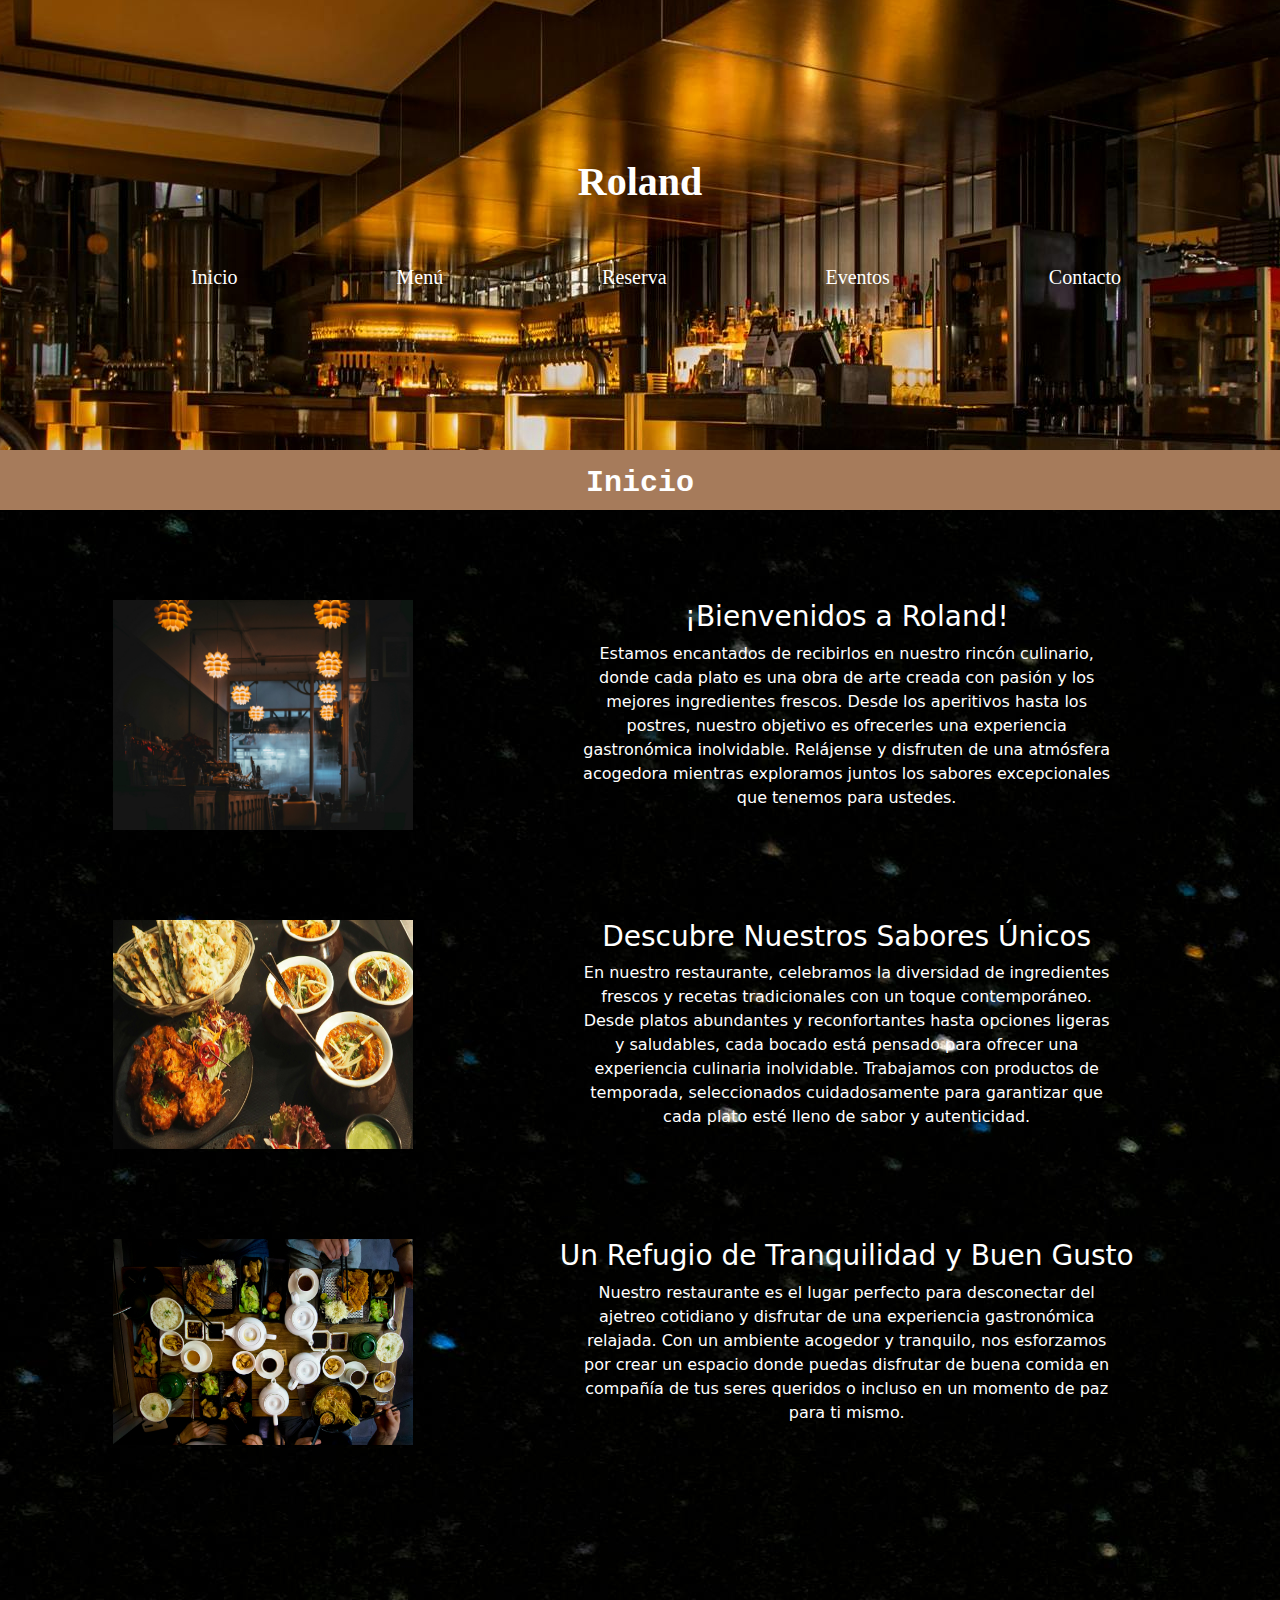
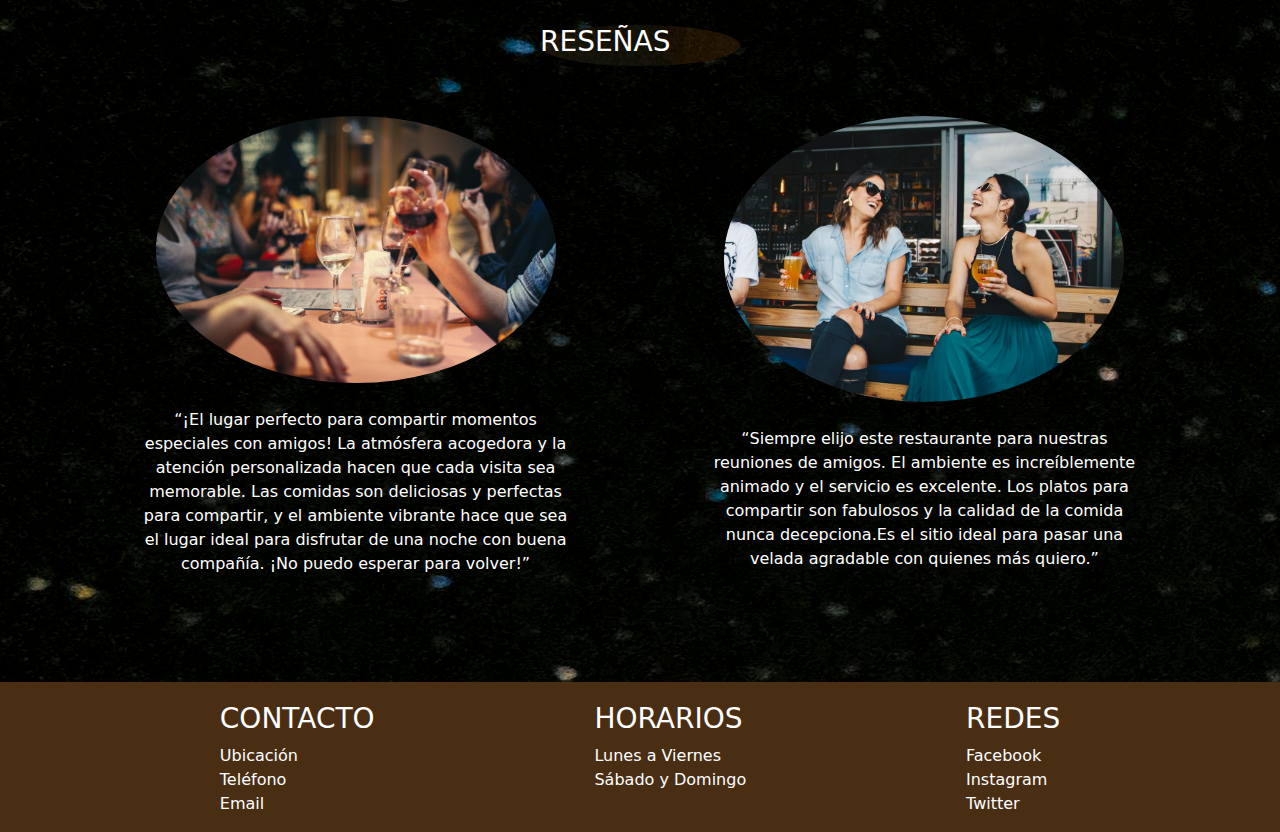
<file: index.html>
<!DOCTYPE html>
<html lang="es">

    <head>
        <meta charset="UTF-8">
        <meta name="viewport" content="width=device-width, initial-scale=1.0">
        <title>Restaurant-Roland</title>
        <link rel="stylesheet" href="bootstrap-5.3.3-dist/css/bootstrap.css">
        <link rel="stylesheet" href="css/styles.css" >
        <link rel="icon" href="assets/restaurant_roland_icon_square_large.png" type="image/x-icon">
        <meta name="description" content="Disfruta de una experiencia culinaria inolvidable en Roland, un lugar ideal para compartir momentos especiales con amigos y familiares.
         Deléitate con nuestra exquisita selección de platos en un ambiente elegante y acogedor.">
    </head>

    <body>

        <header class="container-fluid">

            <div class="row"  id="imagen_encabezado">
    
                <h1 id="titulo" class="col-12 align-self-end text-center">Roland</h1>

                <nav class="col-12 mt-5">
                    <ul class="row justify-content-evenly ">
                        <li class="col-sm-12 col-lg-auto"><a href="index.html">Inicio</a></li>
                        <li class="col-sm-12 col-lg-auto"><a href="pages/menu.html">Menú</a></li>
                        <li class="col-sm-12 col-lg-auto "><a href="pages/reserva.html">Reserva</a></li>
                        <li class="col-sm-12 col-lg-auto"><a href="pages/eventos.html">Eventos</a></li>
                        <li class="col-sm-12 col-lg-auto"><a href="pages/contacto.html">Contacto</a></li>
                    </ul>
                </nav>
            </div>
                
        </header>

        <main class="container-fluid">

            <h2 class="titulo_pagina" >Inicio</h2>

            <section class="row presentacion">
            
                <div class="row justify-content-evenly presentacion__div">

                    <img src="assets/img/restaurante.jpg" class="img-fluid col-11 col-sm-5" alt="interior del restaurante">

                    <div class="presentacion_texto col-12 col-sm-6">

                        <div class="row justify-content-center d-flex flex-column">
                            
                            <h3 class="col-12 text-center">¡Bienvenidos a Roland!</h3>

                            <p class="col-10">
                                
                                Estamos encantados de recibirlos en nuestro rincón culinario, donde cada plato es una obra de arte creada con pasión y los mejores ingredientes frescos. 
                                Desde los aperitivos hasta los postres, nuestro objetivo es ofrecerles una experiencia gastronómica inolvidable. Relájense y disfruten de una atmósfera
                                acogedora mientras exploramos juntos los sabores excepcionales que tenemos para ustedes.
                            </p>
    
                        </div>
                        
                    </div>
                
                </div>

                <div class="row justify-content-evenly presentacion__div">

                    <img src="assets/img/restaurant3.jpg" class="img-fluid col-11 col-sm-5" alt="comida del restaurante roland">

                    <div class="presentacion_texto col-12 col-sm-6">

                        <div class="row justify-content-center d-flex flex-column">
                            
                            <h3 class="col-12 text-center">Descubre Nuestros Sabores Únicos</h3>

                            <p class="col-10">
                                En nuestro restaurante, celebramos la diversidad de ingredientes frescos y recetas tradicionales con un toque contemporáneo. 
                                Desde platos abundantes y reconfortantes hasta opciones ligeras y saludables, cada bocado está pensado para ofrecer una experiencia culinaria inolvidable. 
                                Trabajamos con productos de temporada, seleccionados cuidadosamente para garantizar que cada plato esté lleno de sabor y autenticidad.
                            </p>
    
                        </div>
                        
                    </div>
                
                </div>
                
                <div class="row justify-content-evenly presentacion__div">

                    <img src="assets/img/presentacion3.jpg" class="img-fluid col-11 col-sm-5" alt="mesa llena de comida">

                    <div class="presentacion_texto col-12 col-sm-6">

                        <div class="row justify-content-center d-flex flex-column">
                            
                            <h3 class="col-12 text-center">Un Refugio de Tranquilidad y Buen Gusto</h3>

                            <p class="col-10">
                                Nuestro restaurante es el lugar perfecto para desconectar del ajetreo cotidiano y disfrutar de una experiencia gastronómica relajada.
                                Con un ambiente acogedor y tranquilo, nos esforzamos por crear un espacio donde puedas disfrutar de buena comida en compañía de tus seres
                                queridos o incluso en un momento de paz para ti mismo.
                            </p>
    
                        </div>
                        
                    </div>
                
                </div>
            

            </section>

            <section class="row justify-content-center resenas">

                <div class="row text-center align-content-center" id="titulo_resenas" >
                    <h3 >RESEÑAS</h3>      
                </div>

                <div class="row justify-content-evenly resenas__div">

                    <div class="col-sm-12 col-md-4 text-center">

            
                        <img src="assets/img/presentacion1.jpg" class="img-fluid mx-auto d-block" alt="bebiendo con amigos">

                        <p>
                            “¡El lugar perfecto para compartir momentos especiales con amigos! La atmósfera acogedora y la atención personalizada hacen que cada visita sea memorable. 
                            Las comidas son deliciosas y perfectas para compartir, y el ambiente vibrante hace que sea el lugar ideal para disfrutar de una noche con buena compañía. 
                            ¡No puedo esperar para volver!”
                        </p>

                    </div>

                    <div class="col-sm-12 col-md-4 text-center">

            
                        <img src="assets/img/resenaimg.jpg" class="img-fluid mx-auto d-block" alt="amigos compartiendo un momento">

                        <p>
                            “Siempre elijo este restaurante para nuestras reuniones de amigos. El ambiente es increíblemente animado y el servicio es excelente.
                            Los platos para compartir son fabulosos y la calidad de la comida nunca decepciona.Es el sitio ideal para pasar una velada agradable
                            con quienes más quiero.”
                        </p>

                    </div>


                </div>


            </section>
            
        </main>

        <footer class="container-fluid">
            
            <div class="row justify-content-evenly">

                <div class="col-lg-auto">
                    <h3>CONTACTO</h3>
                    <ul>
                        <li>Ubicación</li>
                        <li>Teléfono</li>
                        <li>Email</li>
                    </ul>
                </div>
                <div class="col-lg-auto">
                    <h3>HORARIOS</h3>
                    <ul>
                        <li>Lunes a Viernes</li>
                        <li>Sábado y Domingo</li>
                    </ul>
                </div>
                <div class="col-lg-auto">
                    <h3>REDES</h3>
                    <ul>
                        <li><a href="#">Facebook</a></li>
                        <li><a href="#">Instagram</a></li>
                        <li><a href="#">Twitter</a></li>
                    </ul>
                </div>
            </div>
        </footer>

        <script src="bootstrap-5.3.3-dist/js/bootstrap.min.js"></script>

    </body>
</html>
</file>
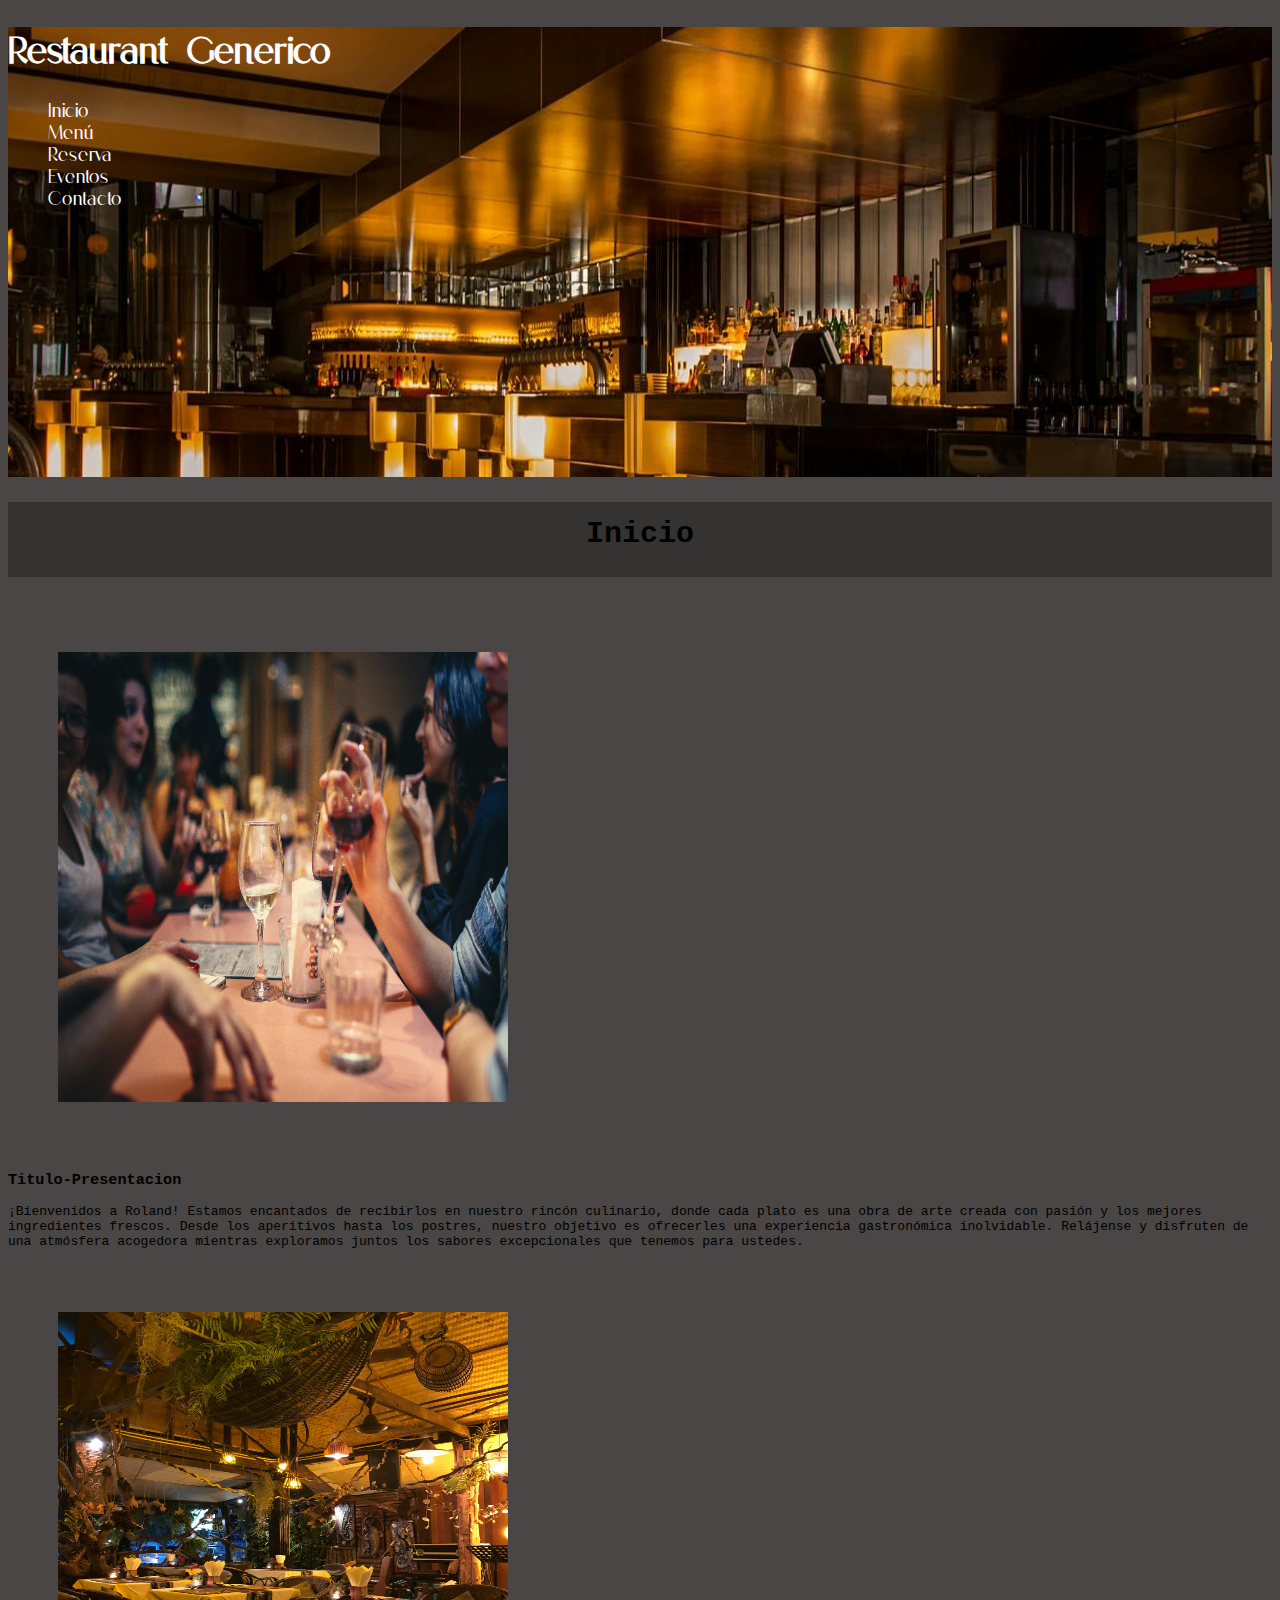
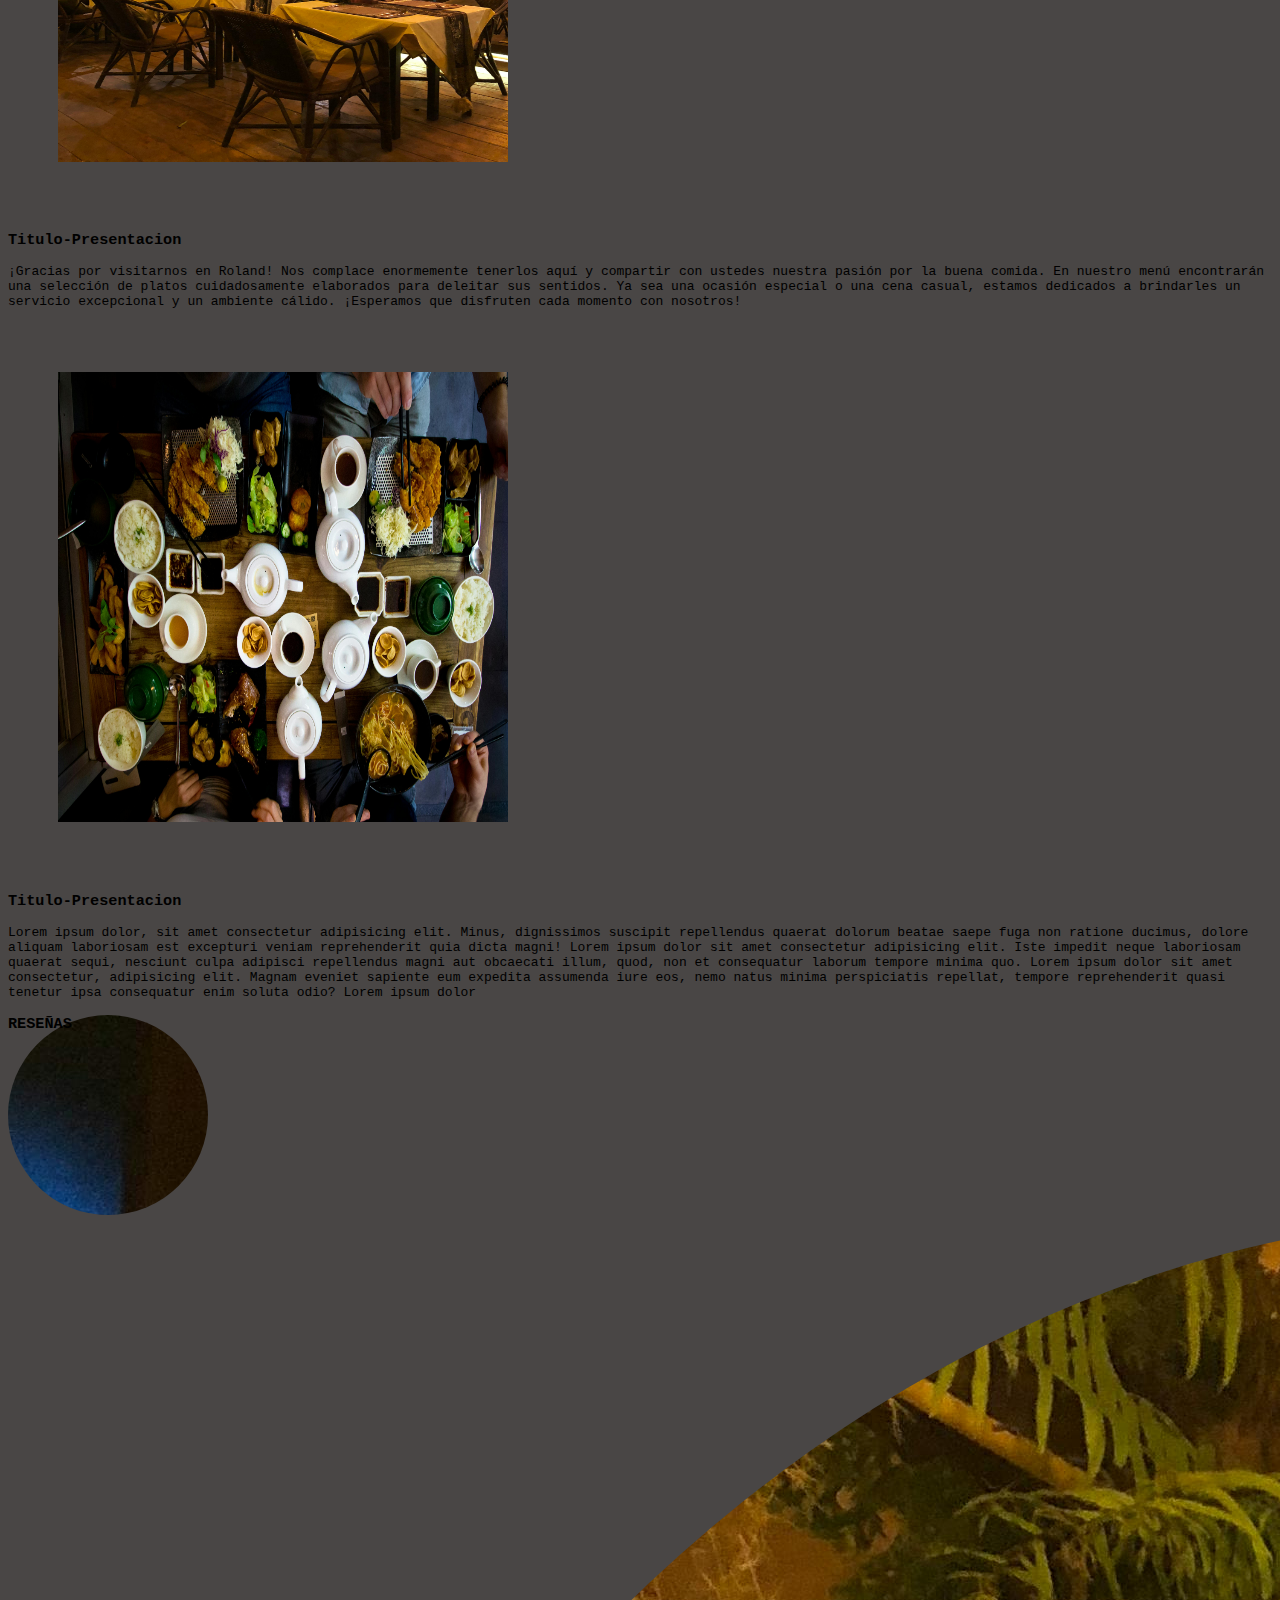
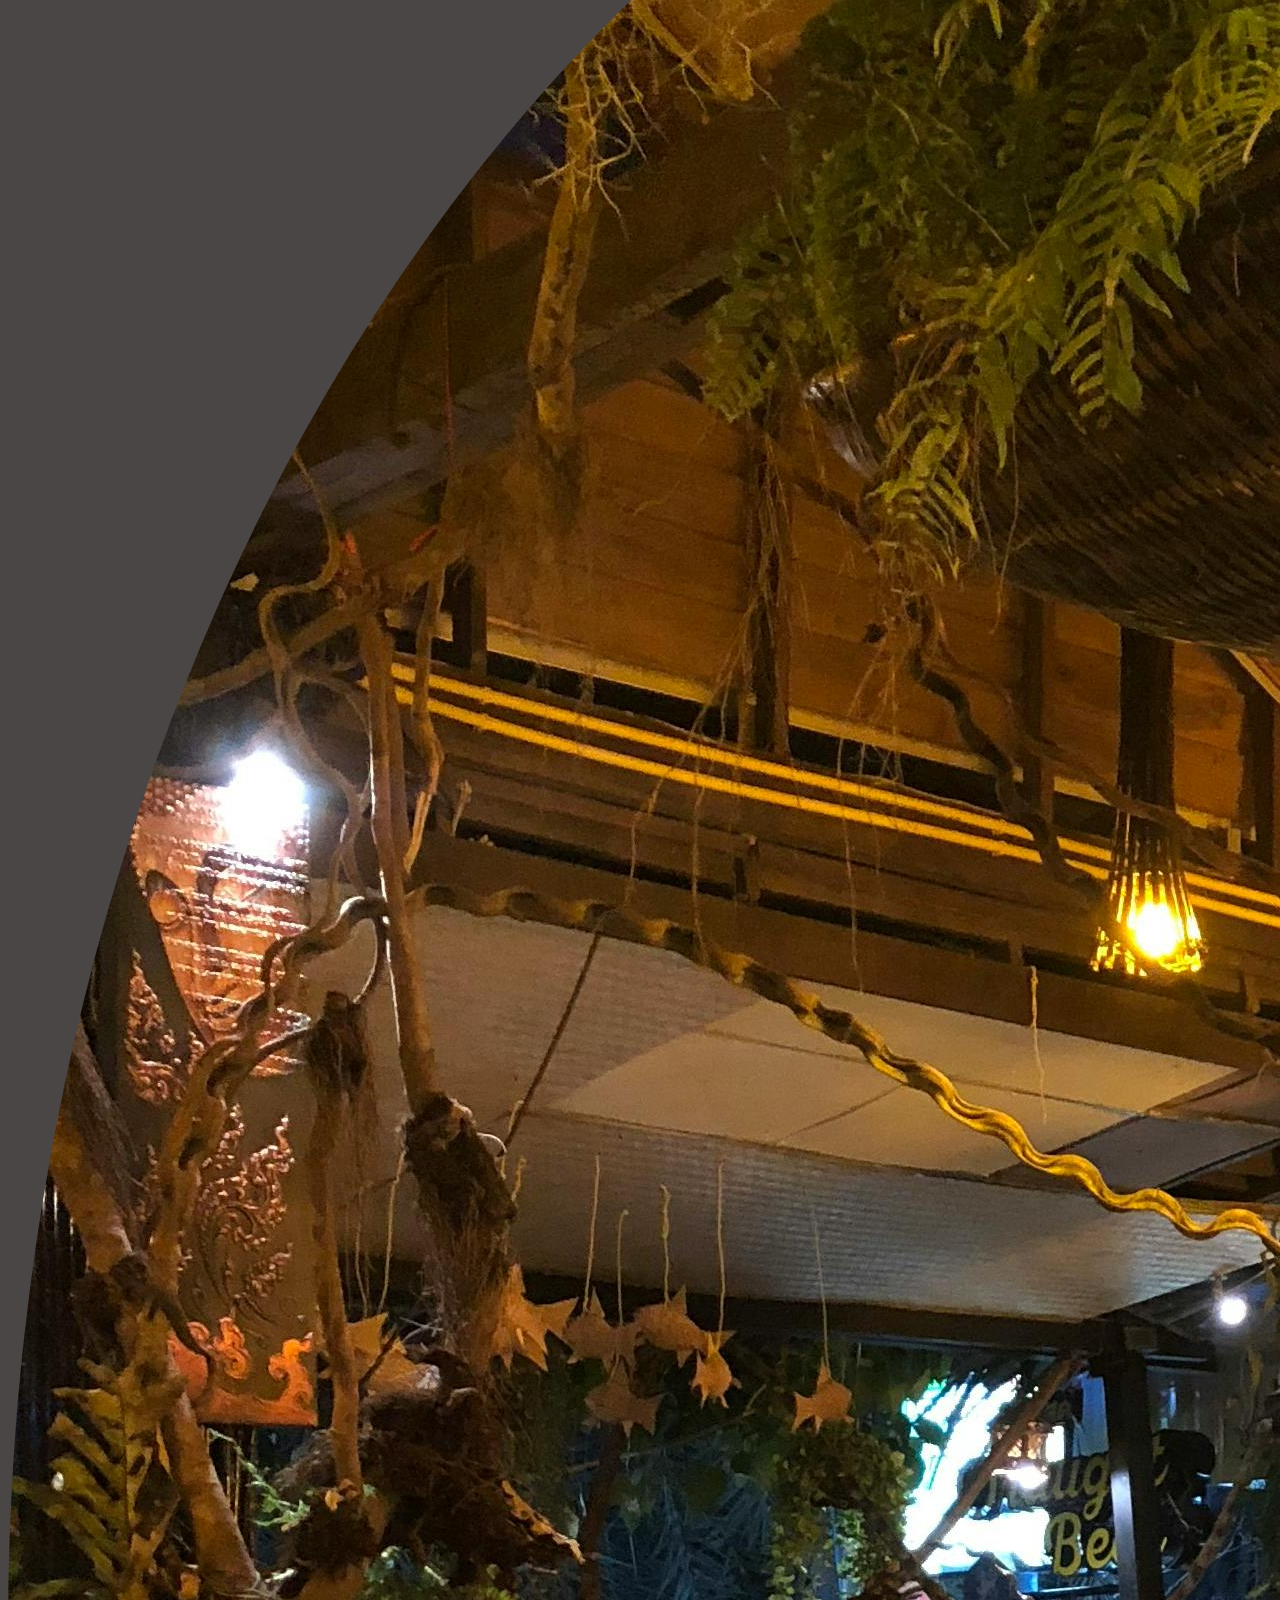
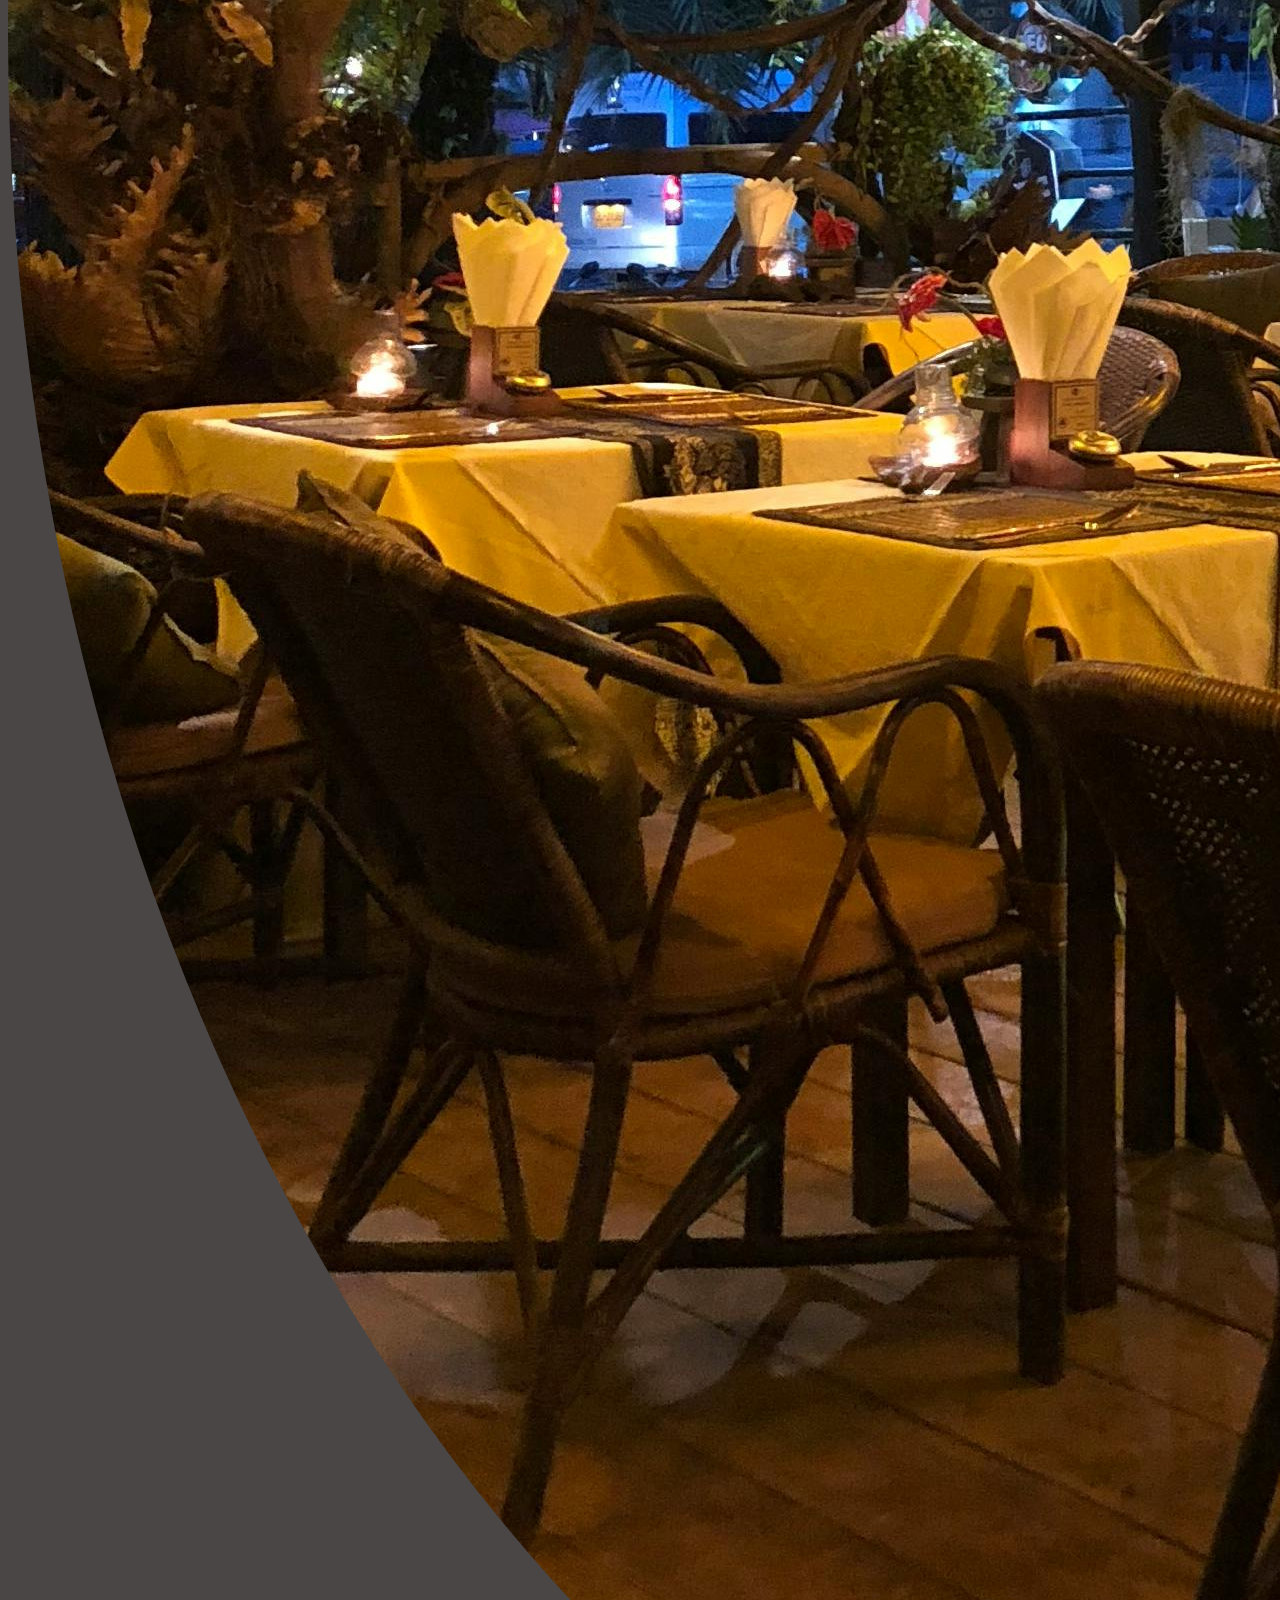
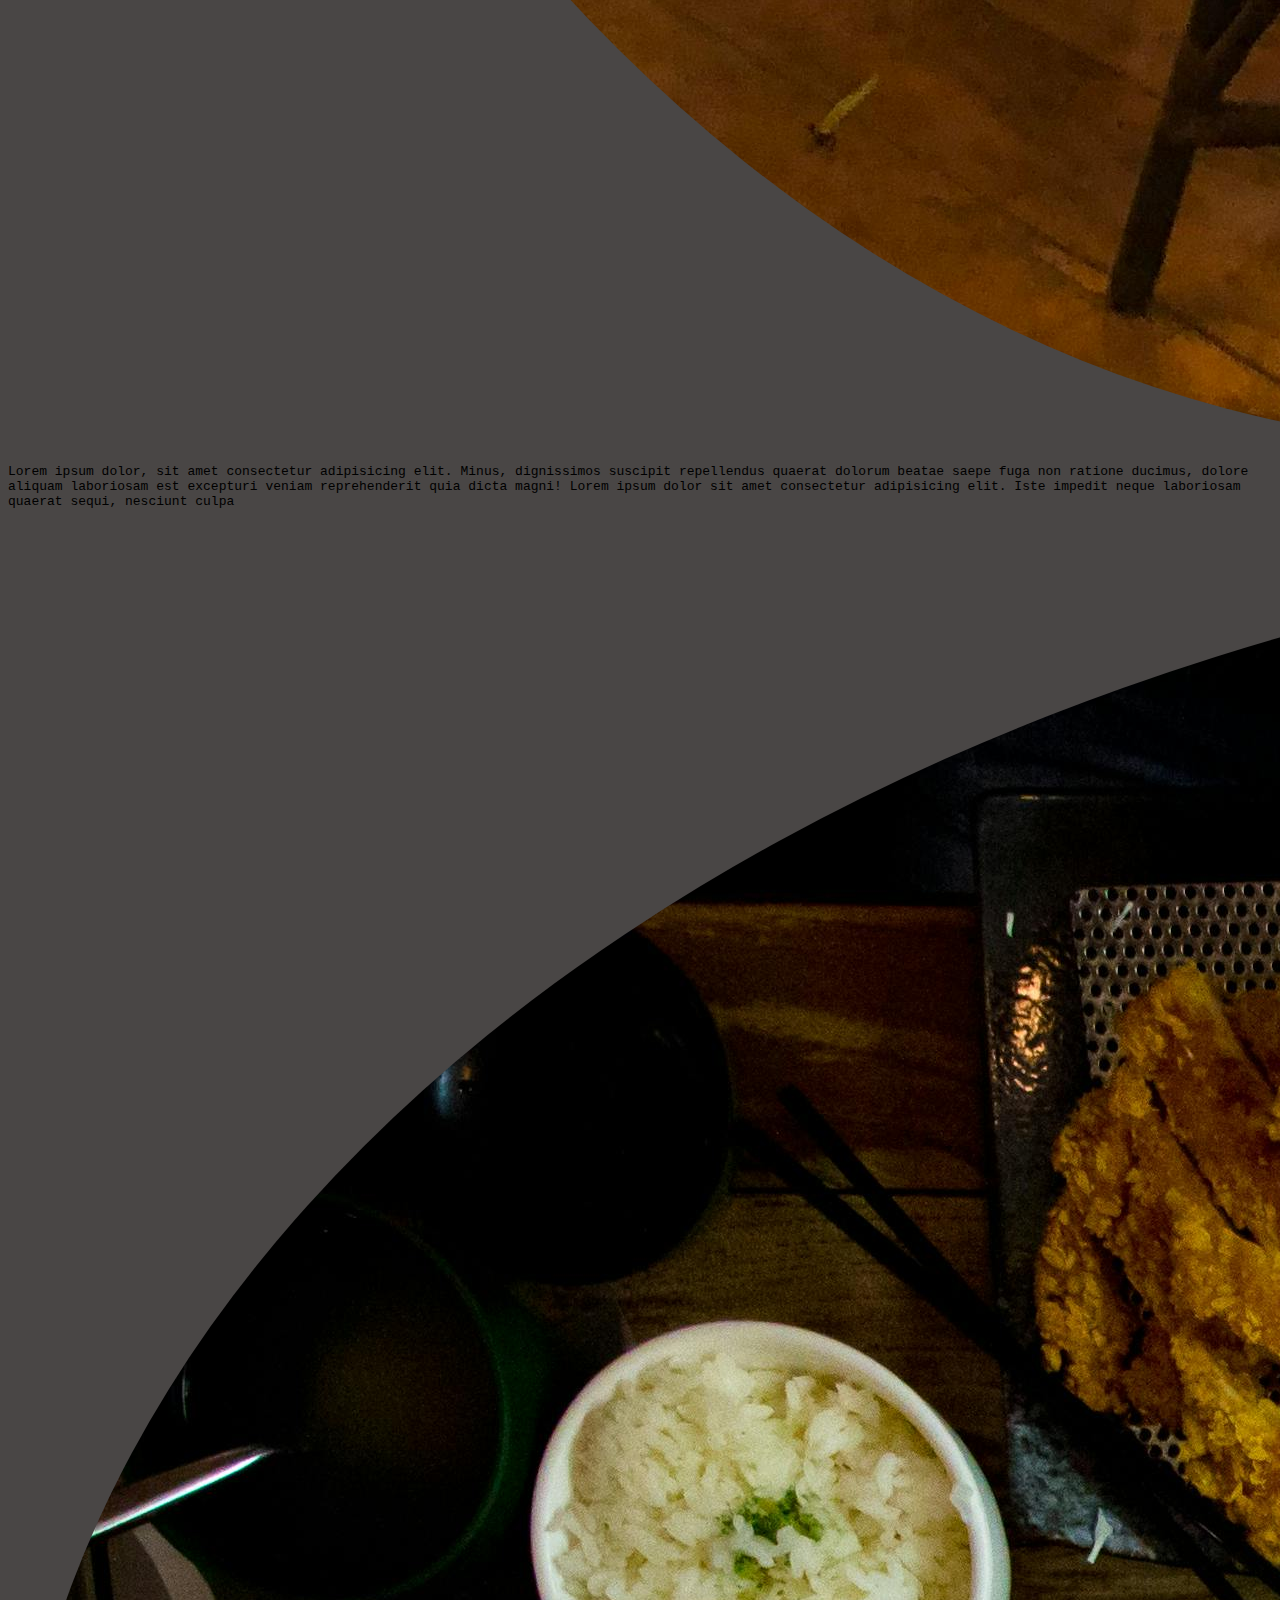
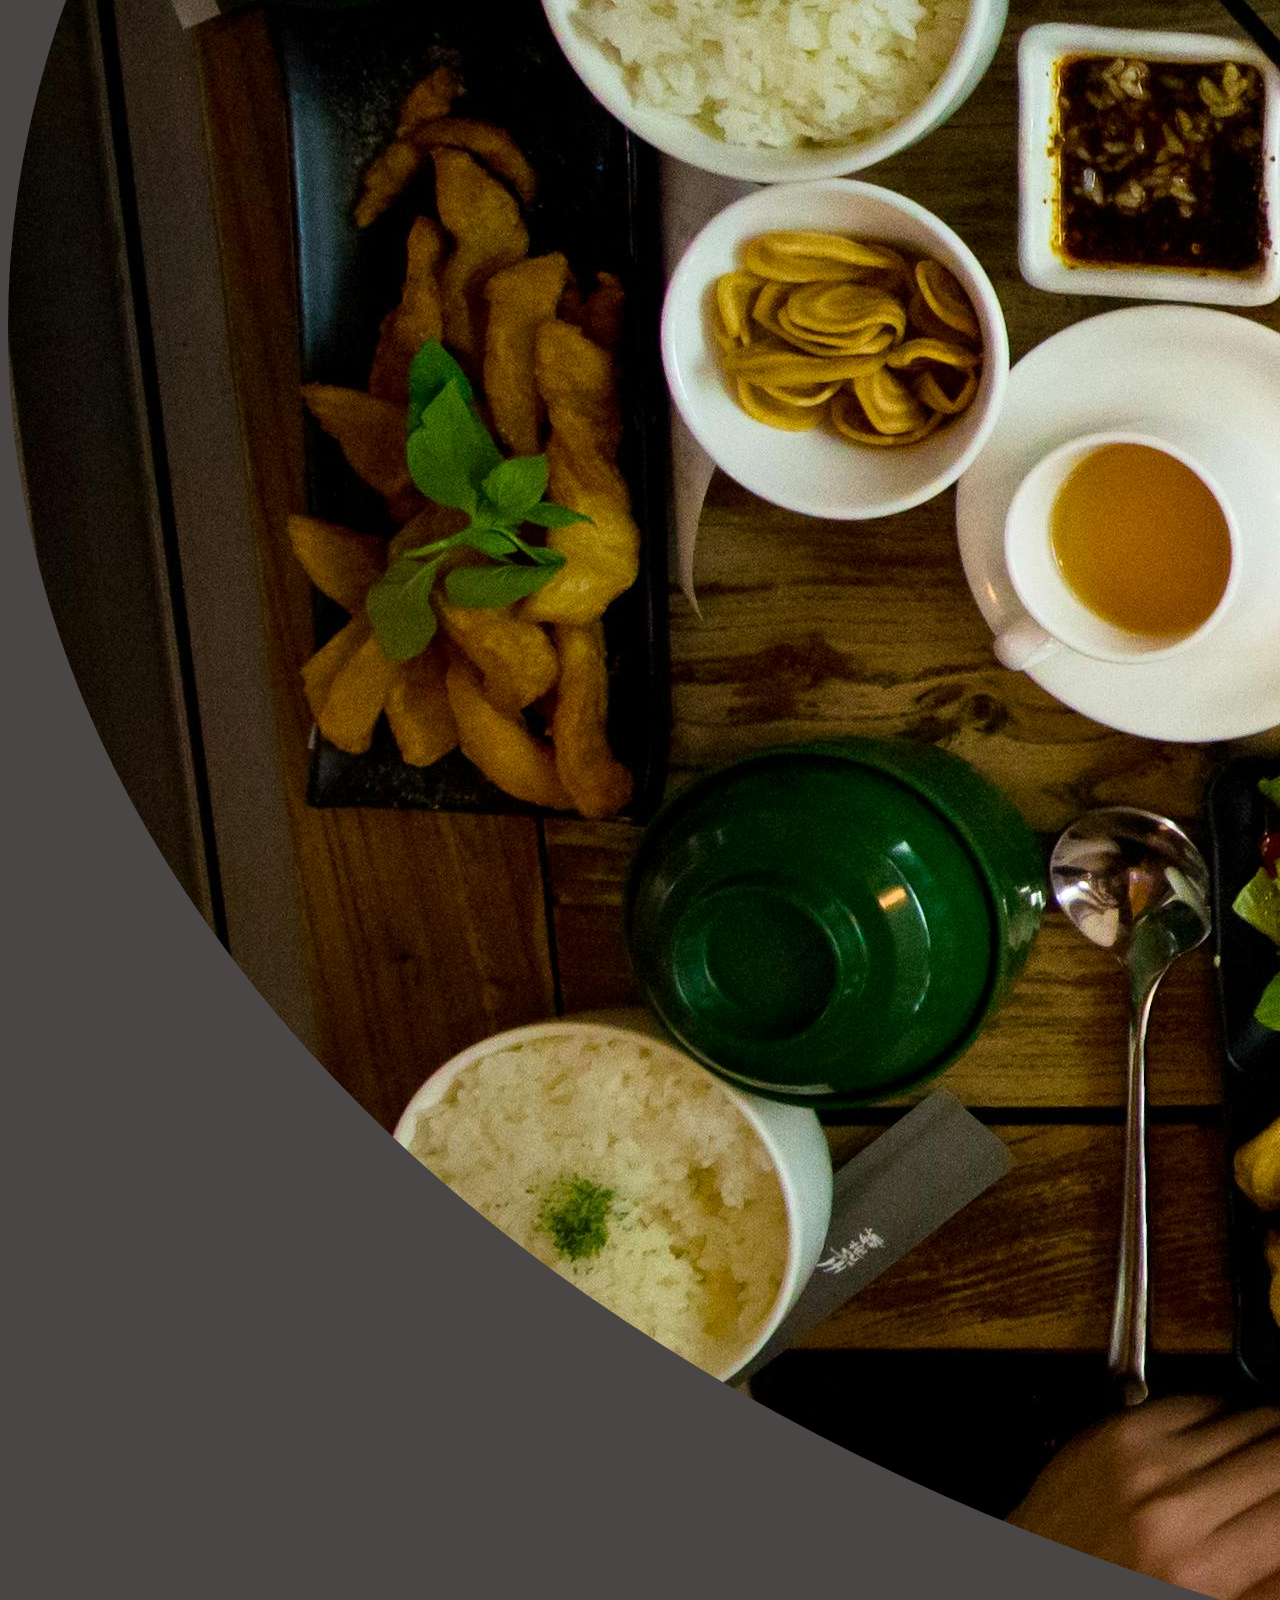
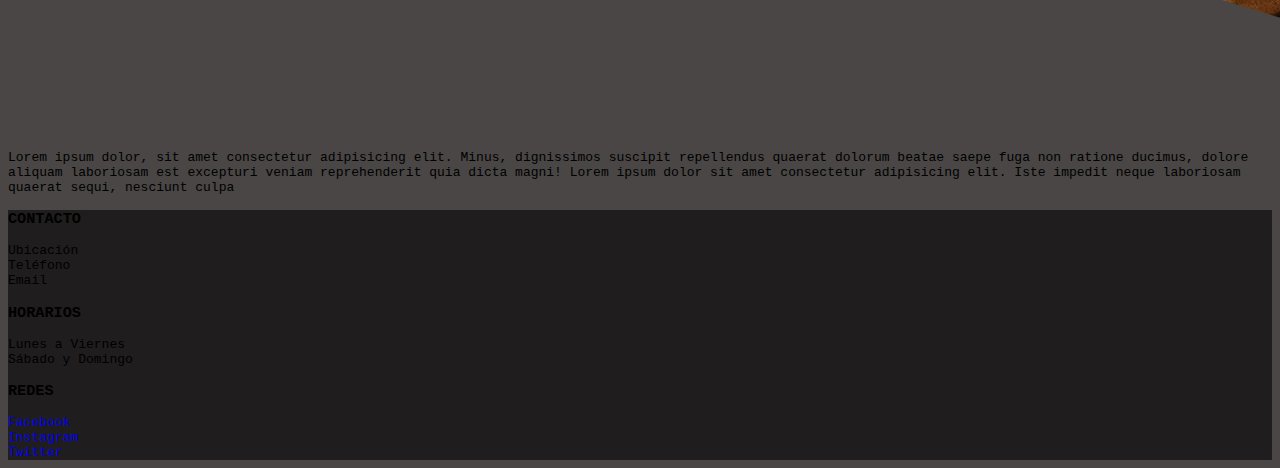
<file: pages/index.html>
<!DOCTYPE html>
<html lang="es">

    <head>
        <meta charset="UTF-8">
        <meta name="viewport" content="width=device-width, initial-scale=1.0">
        <title>Restaurant</title>
        <link rel="stylesheet" href="../css/style.css" >
        <link rel="icon" href="../assets/icono.ico" type="image/x-icon">
    </head>

    <body>

        <header>

            <div id="imagen_encabezado">
    
                <h1 id="titulo">Restaurant Generico</h1>
                <nav>
                    <ul>
                        <li><a href="index.html">Inicio</a></li>
                        <li><a href="menu.html">Menú</a></li>
                        <li><a href="reserva.html">Reserva</a></li>
                        <li><a href="eventos.html">Eventos</a></li>
                        <li><a href="contacto.html">Contacto</a></li>
                    </ul>
                </nav>
            </div>
                
        </header>



        <main>

            <h2 class="titulo_pagina">Inicio</h2>

            <section class="presentacion">
                
                <div class="presentacion__seccion">

                    <img src="../assets/presentacion1.jpg" alt="personas bebiendo">

                    <div class="presentacion_texto">

                        <h3>Titulo-Presentacion</h3>

                        <p>
                            ¡Bienvenidos a Roland!
                            Estamos encantados de recibirlos en nuestro rincón culinario, donde cada plato es una obra de arte creada con pasión y los mejores ingredientes frescos. Desde los aperitivos hasta los postres, nuestro objetivo es ofrecerles una experiencia gastronómica inolvidable. Relájense y disfruten de una atmósfera acogedora mientras exploramos juntos los sabores excepcionales que tenemos para ustedes.
                        </p>

                    </div>
                
                </div>
                

                <div class="presentacion__seccion">

                    <img src="../assets/presentacion2.jpg" alt="restaurante">

                    <div class="presentacion_texto">

                        <h3>Titulo-Presentacion</h3>
    
                        <p>
                            ¡Gracias por visitarnos en Roland!
                            Nos complace enormemente tenerlos aquí y compartir con ustedes nuestra pasión por la buena comida. En nuestro menú encontrarán una selección de platos cuidadosamente elaborados para deleitar sus sentidos. Ya sea una ocasión especial o una cena casual, estamos dedicados a brindarles un servicio excepcional y un ambiente cálido. ¡Esperamos que disfruten cada momento con nosotros!
                        </p>
    
                    </div>

                </div>

                <div class="presentacion__seccion">

                    <img src="../assets/presentacion3.jpg" alt="mucha comida">

                    <div class="presentacion_texto">

                        <h3>Titulo-Presentacion</h3>
    
                        <p>
                            Lorem ipsum dolor, sit amet consectetur adipisicing elit. Minus, dignissimos suscipit repellendus quaerat dolorum beatae saepe fuga non ratione ducimus, 
                            dolore aliquam laboriosam est excepturi veniam reprehenderit quia dicta magni! Lorem ipsum dolor sit amet consectetur adipisicing elit. Iste impedit neque 
                            laboriosam quaerat sequi, nesciunt culpa adipisci repellendus magni aut obcaecati illum, quod, non et consequatur laborum tempore minima quo. Lorem ipsum dolor 
                            sit amet consectetur, adipisicing elit. Magnam eveniet sapiente eum expedita assumenda iure eos, nemo natus minima perspiciatis repellat, tempore reprehenderit quasi
                            tenetur ipsa consequatur enim soluta odio? Lorem ipsum dolor
                        </p>
    
                    </div>

                </div>
            

            </section>

            <section class="resenas">

                <div id="titulo_resenas">
                    <h3>RESEÑAS</h3>
                </div>

                <div>

                    <img src="../assets/presentacion2.jpg">

                    <p>
                        Lorem ipsum dolor, sit amet consectetur adipisicing elit. Minus, dignissimos suscipit repellendus quaerat dolorum beatae saepe fuga non ratione ducimus, 
                        dolore aliquam laboriosam est excepturi veniam reprehenderit quia dicta magni! Lorem ipsum dolor sit amet consectetur adipisicing elit. Iste impedit neque 
                        laboriosam quaerat sequi, nesciunt culpa
                    </p>

                </div>

                <div>

                    <img src="../assets/presentacion3.jpg">

                    <p>
                        Lorem ipsum dolor, sit amet consectetur adipisicing elit. Minus, dignissimos suscipit repellendus quaerat dolorum beatae saepe fuga non ratione ducimus, 
                        dolore aliquam laboriosam est excepturi veniam reprehenderit quia dicta magni! Lorem ipsum dolor sit amet consectetur adipisicing elit. Iste impedit neque 
                        laboriosam quaerat sequi, nesciunt culpa
                    </p>

                </div>
            


            </section>
            
        </main>

        <footer>
            <div class="footer_contacto">
                <h3>CONTACTO</h3>
                <ul>
                    <li>Ubicación</li>
                    <li>Teléfono</li>
                    <li>Email</li>
                </ul>
            </div>
            <div class="footer_horarios">
                <h3>HORARIOS</h3>
                <ul>
                    <li>Lunes a Viernes</li>
                    <li>Sábado y Domingo</li>
                </ul>
            </div>
            <div class="footer_redes">
                <h3>REDES</h3>
                <ul>
                    <li><a href="#">Facebook</a></li>
                    <li><a href="#">Instagram</a></li>
                    <li><a href="#">Twitter</a></li>
                </ul>
            </div>
        </footer>
    </body>
</html>
</file>
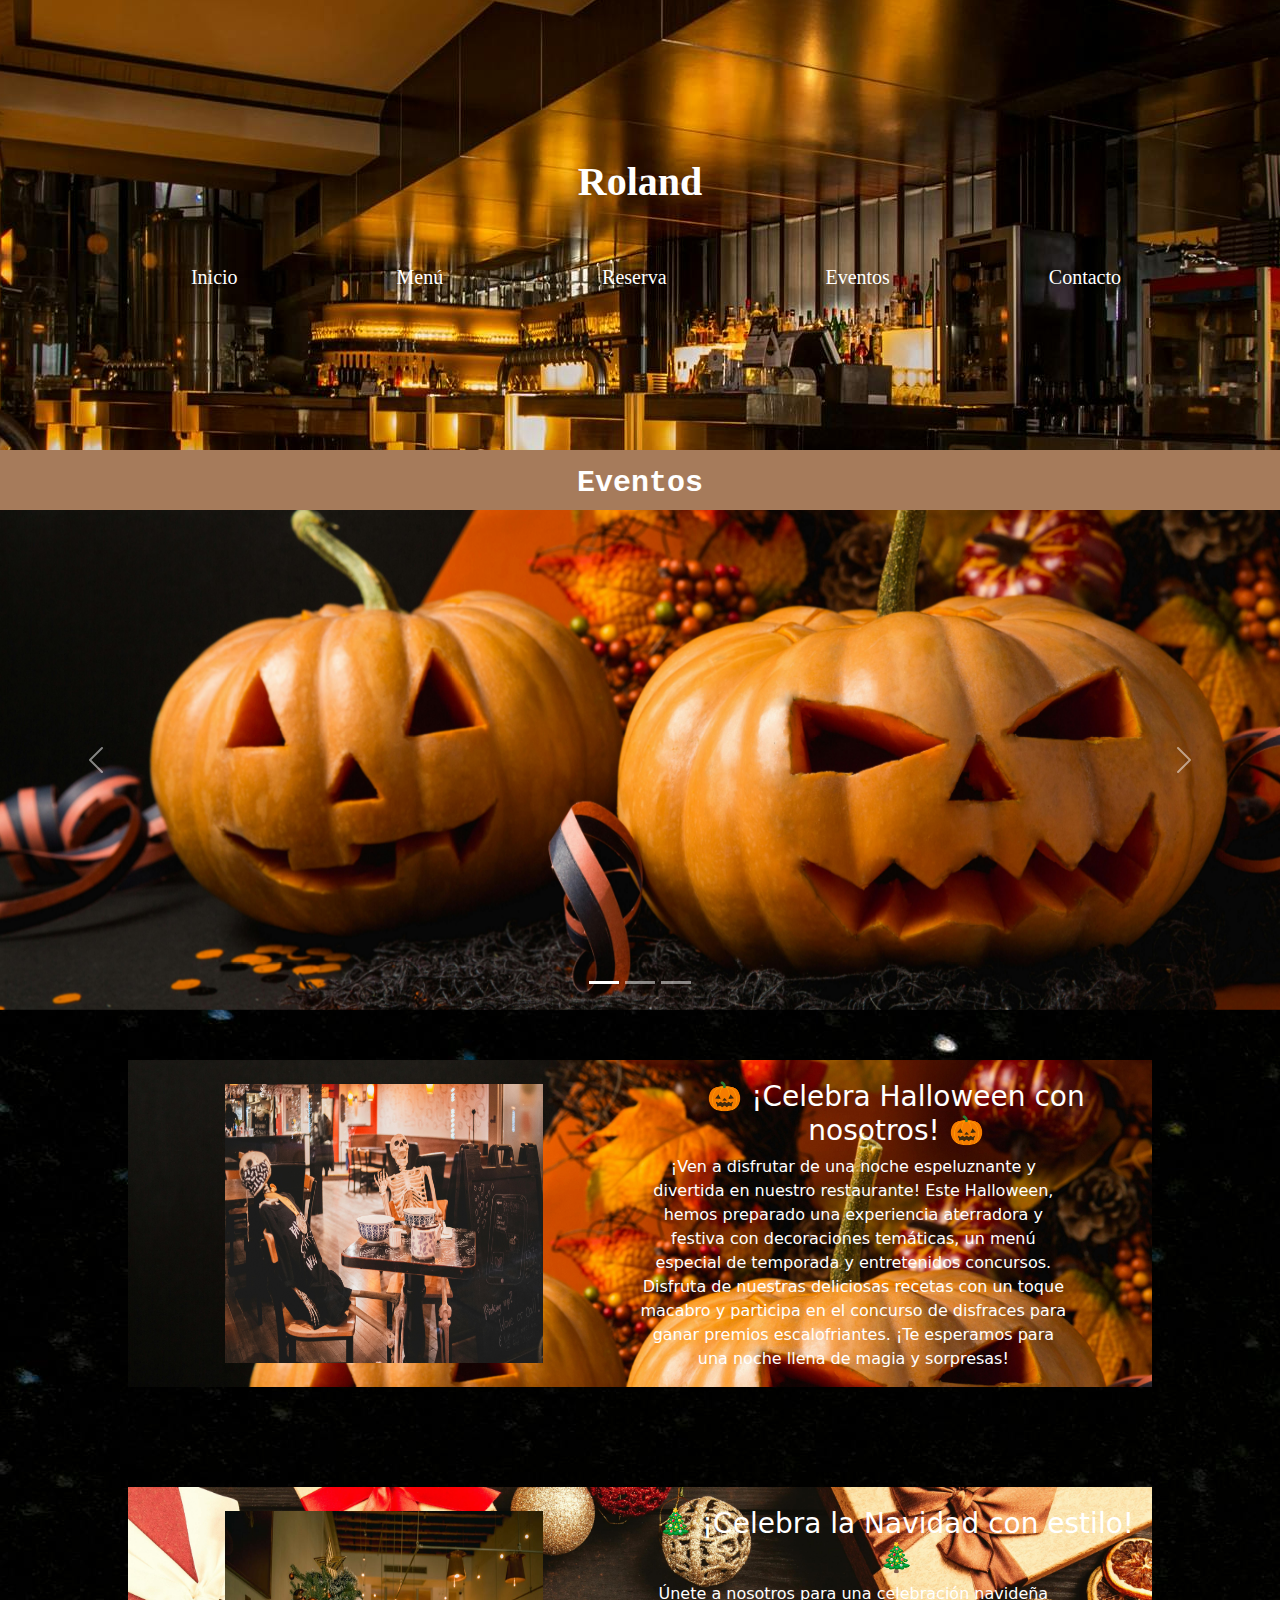
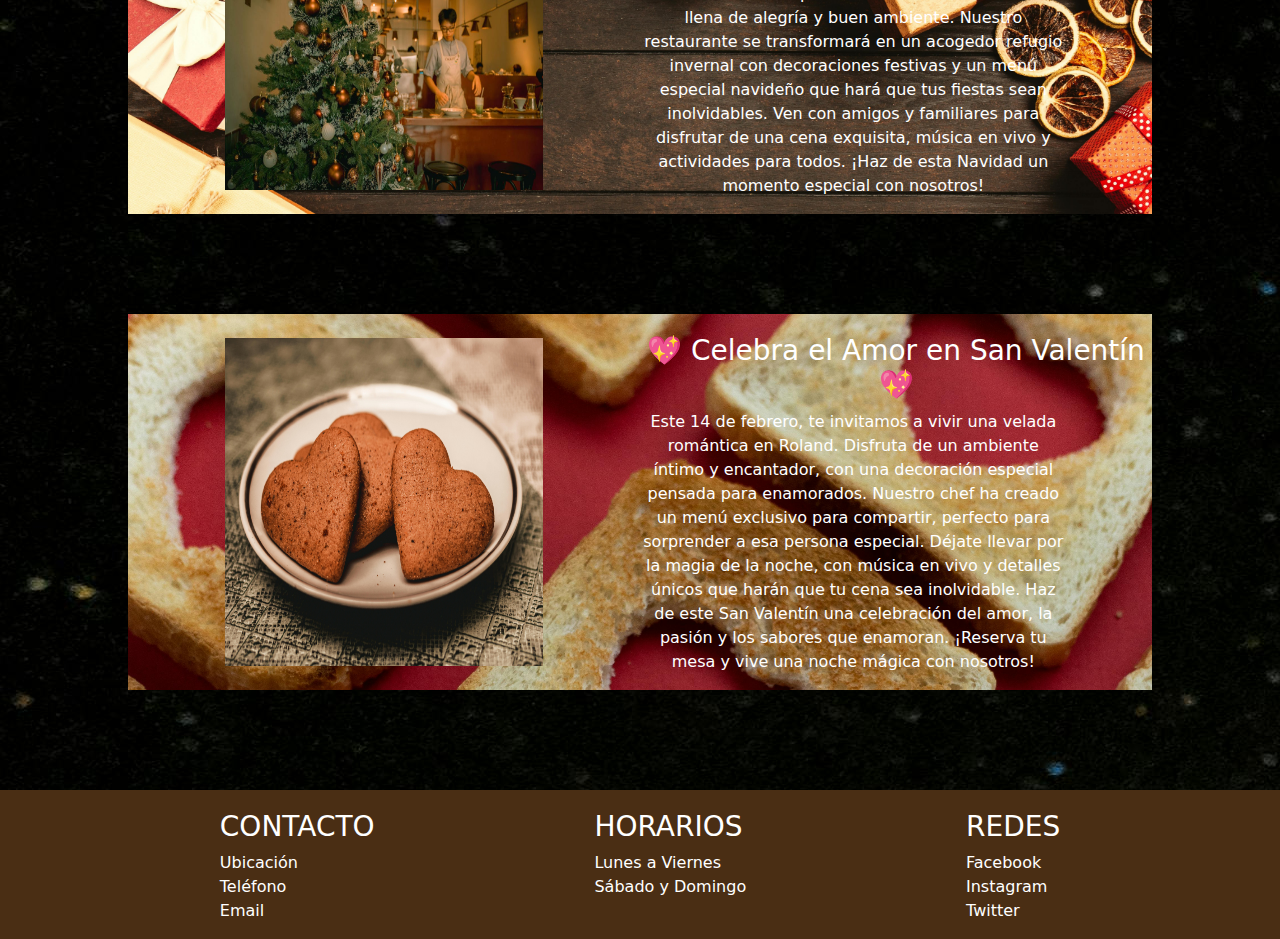
<file: pages/eventos.html>
<!DOCTYPE html>
<html>

    <head>
        <meta charset="UTF-8">
        <meta name="viewport" content="width=device-width, initial-scale=1.0">
        <title>Roland-Eventos</title>
        <link rel="stylesheet" href="../bootstrap-5.3.3-dist/css/bootstrap.min.css">
        <link rel="stylesheet" href="../css/styles.css" >
        <link rel="icon" href="../assets/icono.ico" type="image/x-icon">
        <meta name="description" content="Descubre los eventos especiales que ofrecemos en Roland Restaurant. Celebra fechas memorables como Navidad, 
        Halloween y San Valentín en un ambiente único y con menús exclusivos.">

    </head>

    <body>

        <header class="container-fluid">

            <div class="row"  id="imagen_encabezado">
    
                <h1 id="titulo" class="col-12 align-self-end text-center">Roland</h1>

                
                <nav class="col-12 mt-5">
                    <ul class="row justify-content-evenly">
                        <li class="col-sm-12 col-lg-auto"><a href="../index.html">Inicio</a></li>
                        <li class="col-sm-12 col-lg-auto"><a href="menu.html">Menú</a></li>
                        <li class="col-sm-12 col-lg-auto "><a href="reserva.html">Reserva</a></li>
                        <li class="col-sm-12 col-lg-auto"><a href="eventos.html">Eventos</a></li>
                        <li class="col-sm-12 col-lg-auto"><a href="contacto.html">Contacto</a></li>
                    </ul>
                </nav>
                
        </header>
        
        <main class="container-fluid">


            <h2 class="titulo_pagina">Eventos</h2>


            <div id="carouselExampleIndicators" class="carousel slide">
                <div class="carousel-indicators">
                  <button type="button" data-bs-target="#carouselExampleIndicators" data-bs-slide-to="0" class="active" aria-current="true" aria-label="Slide 1"></button>
                  <button type="button" data-bs-target="#carouselExampleIndicators" data-bs-slide-to="1" aria-label="Slide 2"></button>
                  <button type="button" data-bs-target="#carouselExampleIndicators" data-bs-slide-to="2" aria-label="Slide 3"></button>
                </div>
                <div class="carousel-inner">
                  <div class="carousel-item active">
                    <img src="../assets/fondos/halloween.jpg" class="d-block w-100" alt="calabazas de hallaween">
                  </div>
                  <div class="carousel-item">
                    <img src="../assets/eventos/navidad-carrusel.jpg" class="d-block w-100" alt="arbol de navidad">
                  </div>
                  <div class="carousel-item">
                    <img src="../assets/fondos/valentin.jpg" class="d-block w-100" alt="flor roja señalando san valentin">
                  </div>
                </div>
                <button class="carousel-control-prev" type="button" data-bs-target="#carouselExampleIndicators" data-bs-slide="prev">
                  <span class="carousel-control-prev-icon" aria-hidden="true"></span>
                  <span class="visually-hidden">Previous</span>
                </button>
                <button class="carousel-control-next" type="button" data-bs-target="#carouselExampleIndicators" data-bs-slide="next">
                  <span class="carousel-control-next-icon" aria-hidden="true"></span>
                  <span class="visually-hidden">Next</span>
                </button>
              </div>


            <section class="row eventos">
                
                <div class="row justify-content-evenly eventos__div" id="eventos_fondo1">

                    <img src="../assets/eventos/halloween-rest.jpg" class="img-fluid col-11 col-sm-5" alt="restaurante con tematica halloween">

                    <div class="presentacion_texto col-12 col-sm-6">

                        <div class="row justify-content-center d-flex flex-column">
                            
                            <h3 class="col-12 text-center">🎃 ¡Celebra Halloween con nosotros! 🎃</h3>

                            <p class="col-10">
                                ¡Ven a disfrutar de una noche espeluznante y divertida en nuestro restaurante! Este Halloween, hemos preparado una experiencia aterradora y 
                                festiva con decoraciones temáticas, un menú especial de temporada y entretenidos concursos. Disfruta de nuestras deliciosas recetas con un toque macabro y 
                                participa en el concurso de disfraces para ganar premios escalofriantes. ¡Te esperamos para una noche llena de magia y sorpresas!
                            </p>
    
                        </div>
                        
                    </div>
                
                </div>
                

                <div class="row justify-content-evenly eventos__div" id="eventos_fondo2">

                    <img src="../assets/eventos/navidad-rest.jpg" class="img-fluid col-11 col-sm-5" alt="restaurante con tematica de navidad">

                    <div class="presentacion_texto col-12 col-sm-6">

                        <div class="row justify-content-center d-flex flex-column">
                            
                            <h3 class="col-12 text-center">🎄 ¡Celebra la Navidad con estilo! 🎄</h3>

                            <p class="col-10">
                                Únete a nosotros para una celebración navideña llena de alegría y buen ambiente. Nuestro restaurante se transformará en un acogedor
                                refugio invernal con decoraciones festivas y un menú especial navideño que hará que tus fiestas sean inolvidables. 
                                Ven con amigos y familiares para disfrutar de una cena exquisita, música en vivo y actividades para todos. 
                                ¡Haz de esta Navidad un momento especial con nosotros!
                            </p>
    
                        </div>
                        
                    </div>
                
                </div>


                <div class="row justify-content-evenly eventos__div" id="eventos_fondo3">

                    <img src="../assets/eventos/valentinefood.jpg" class="img-fluid col-11 col-sm-5" alt="galletas de corazon por san valentin">

                    <div class="presentacion_texto col-12 col-sm-6">

                        <div class="row justify-content-center d-flex flex-column">
                            
                            <h3 class="col-12 text-center">💖 Celebra el Amor en San Valentín 💖</h3>

                            <p class="col-10">
                                Este 14 de febrero, te invitamos a vivir una velada romántica en Roland. Disfruta de un ambiente íntimo y encantador, 
                                con una decoración especial pensada para enamorados. Nuestro chef ha creado un menú exclusivo para compartir, perfecto 
                                para sorprender a esa persona especial.

                                Déjate llevar por la magia de la noche, con música en vivo y detalles únicos que harán que tu cena sea inolvidable. 
                                Haz de este San Valentín una celebración del amor, la pasión y los sabores que enamoran. ¡Reserva tu mesa y vive una 
                                noche mágica con nosotros!
                            </p>
    
                        </div>
                        
                    </div>
                
                </div>
                
                
            </section>

        </main>

        
        <footer class="container-fluid ">
            
            <div class="row justify-content-evenly">

                <div class="col-lg-auto">
                    <h3>CONTACTO</h3>
                    <ul>
                        <li>Ubicación</li>
                        <li>Teléfono</li>
                        <li>Email</li>
                    </ul>
                </div>
                <div class="col-lg-auto">
                    <h3>HORARIOS</h3>
                    <ul>
                        <li>Lunes a Viernes</li>
                        <li>Sábado y Domingo</li>
                    </ul>
                </div>
                <div class="col-lg-auto">
                    <h3>REDES</h3>
                    <ul>
                        <li><a href="#">Facebook</a></li>
                        <li><a href="#">Instagram</a></li>
                        <li><a href="#">Twitter</a></li>
                    </ul>
                </div>
            </div>
        </footer>

        
<script src="https://cdn.jsdelivr.net/npm/bootstrap@5.3.2/dist/js/bootstrap.bundle.min.js" integrity="sha384-C6RzsynM9kWDrMNeT87bh95OGNyZPhcTNXj1NW7RuBCsyN/o0jlpcV8Qyq46cDfL" crossorigin="anonymous"></script>
    </body>
</html>
</file>
<file: css/styles.css>
.flex-dcc, main .presentacion .presentacion__div .presentacion_texto {
  display: flex;
  flex-direction: column;
  justify-content: center;
}

.article-menu, .menu .menu__div article {
  flex: 0 1 auto;
  display: flex;
  flex-flow: column nowrap;
  justify-content: center;
  align-items: center;
  margin: 30px;
}

.margen-secciones, .menu .menu__div, main .presentacion {
  margin-top: 10vh;
  margin-bottom: 10vh;
}

header {
  color: white;
  font-family: "Bosky";
  text-decoration: none;
  width: 100%;
  height: 450px;
  background-image: url(../assets/fondos/restaurantIndex.jpg);
  background-attachment: fixed;
  background-position: bottom;
  display: flex;
  flex-flow: row nowrap;
}
header div {
  width: 100%;
}
header div #titulo {
  font-weight: bolder;
  font-size: 40px;
}
header div nav li {
  list-style: none;
  transition: transform 0.3s ease;
}
header div nav li:hover {
  transform: scale(1.25);
}
header div nav li a {
  color: inherit;
  text-decoration: none;
  font-size: 20px;
}

.container-fluid {
  padding-left: 0;
  padding-right: 0;
}

.row > * {
  padding-left: 0;
  padding-right: 0;
}

.row {
  margin: 0;
}

body {
  background-image: url(../assets/fondos/fondo.jpg);
  color: white;
}
body .titulo_pagina {
  color: white;
  font-family: monospace;
  text-align: center;
  font-weight: bolder;
  font-size: 30px;
  height: 60px;
  padding-top: 15px;
  background-color: #A67B5B;
  margin-bottom: 0;
}

footer {
  margin-top: 50px;
  background-color: #4A2E14;
  color: white;
  width: 100%;
}
footer div {
  padding: 0;
  padding-top: 20px;
}
footer div div {
  padding: 0;
}
footer div div ul {
  list-style: none;
  padding: 0;
}
footer div div ul a {
  color: #ffffff;
  text-decoration: none;
}

@media (min-width: 0px) {
  li, h3 {
    text-align: center;
  }
}
@media (min-width: 992px) {
  li, h3 {
    text-align: start;
  }
}
main .presentacion .presentacion__div {
  margin-bottom: 10vh;
}
main .presentacion .presentacion__div img {
  max-width: 300px;
  min-width: 100px;
  height: auto;
}
main .presentacion .presentacion__div .presentacion_texto p {
  margin: auto;
  margin-bottom: 20px;
  text-align: center;
}
main .resenas {
  margin-top: 10vh;
  margin-bottom: 10vh;
}
main .resenas #titulo_resenas {
  width: 200px;
  height: 200px;
  height: auto;
  background-image: url(../assets/presentacion2.jpg);
  border-radius: 50%;
}
main .resenas .resenas__div div {
  margin-top: 50px;
}
main .resenas .resenas__div div img {
  width: 100%;
  max-width: 400px;
  min-width: 200px;
  height: auto;
  border-radius: 50%;
  margin-bottom: 25px;
}

@media (max-width: 768px) {
  .presentacion_texto {
    margin-top: 50px;
  }
}
.menu .menu__div {
  display: flex;
  flex-flow: row wrap;
  justify-content: space-around;
}
.menu .menu__div article {
  width: 400px;
  height: 400px;
  min-width: 150px;
  min-height: 150px;
  background-color: #8C5C3C;
  color: #ffffff;
  border-radius: 10px;
  text-align: center;
  transition: transform 0.3s ease;
  box-shadow: 0 4px 6px rgba(110, 87, 24, 0.5);
}
.menu .menu__div article:hover {
  transform: scale(1.05);
  box-shadow: 0 6px 10px rgba(199, 158, 47, 0.5);
}
.menu .menu__div article img {
  width: 150px;
  border-top-left-radius: 10px;
  border-top-right-radius: 10px;
  box-shadow: 0 0 150px rgb(0, 0, 0);
}
.menu .menu__div article p {
  font-size: 1.2em;
  margin: 10px 0;
  color: #d1d1d1;
}

.reserva h3 {
  text-align: center;
}
.reserva .form-reserva {
  width: 80%;
  max-width: 600px;
  margin: 2rem auto;
  background-color: transparent;
  padding: 2rem;
  border-radius: 8px;
  box-shadow: 0 0 15px rgba(255, 255, 255, 0.5);
}
.reserva .form-reserva input {
  background-color: transparent;
  border: none;
  border-bottom: 1px solid rgb(107, 102, 102);
  outline: none;
}
.reserva .form-reserva input::placeholder {
  color: grey;
}
.reserva .form-reserva input:focus, .reserva .form-reserva .reserva textarea:focus {
  background-color: transparent;
  border-color: none;
  box-shadow: none;
  border-bottom: 1px solid rgb(255, 255, 255);
}
.reserva .form-reserva button {
  color: white;
}

.form-control {
  border-radius: 0;
}

.contacto {
  margin: 100px;
}
.contacto form {
  border: 2px solid #ffffff;
  margin-right: 20px;
  height: 100%;
}
.contacto form h3 {
  color: white;
  text-shadow: 0 0 10px #ffffff;
}
.contacto form label {
  color: white;
  text-shadow: 0 0 10px #fff;
}
.contacto form input, .contacto form textarea {
  background-color: transparent;
  border: none;
  border-bottom: 1px solid rgb(107, 102, 102);
  outline: none;
  color: rgb(110, 86, 34);
}
.contacto form input:focus, .contacto form textarea:focus {
  background-color: transparent;
  border-color: none;
  box-shadow: none;
  color: rgb(160, 128, 59);
  border-bottom: 1px solid rgb(214, 206, 206);
}
.contacto form input::placeholder, .contacto form textarea::placeholder {
  color: grey;
}
.contacto form button {
  color: white;
}
.contacto div .contacto__mapa iframe {
  width: 100%;
  height: 400px;
}
.contacto div .contacto__mapa_descripcion {
  text-align: justify;
  margin: 0;
  color: #fff;
}

@media (max-width: 768px) {
  .contacto {
    margin-top: 50px;
    margin-left: 0;
    margin-right: 0;
  }
  .contacto form {
    margin-right: 0px;
  }
  div .contacto__mapa {
    margin-top: 20px;
    margin-bottom: 20px;
  }
}
.carousel-inner img {
  height: 500px;
  object-fit: cover;
}

.eventos {
  justify-content: center;
}
.eventos .eventos__div {
  margin: 50px auto;
}
.eventos .eventos__div img {
  width: 80%;
  max-width: 350px;
  margin: 0.5rem auto;
  padding: 1rem;
}
.eventos .eventos__div h3 {
  margin-top: 20px;
}
.eventos .eventos__div p {
  text-align: center;
}
.eventos #eventos_fondo1 {
  background-image: url(../assets/fondos/halloween.jpg);
  background-size: cover;
  background-repeat: no-repeat;
  width: 80%;
}
.eventos #eventos_fondo2 {
  background-image: url(../assets/fondos/navidad.jpg);
  background-size: cover;
  background-repeat: no-repeat;
  width: 80%;
}
.eventos #eventos_fondo3 {
  background-image: url(../assets/eventos/valentine.jpg);
  background-size: cover;
  background-repeat: no-repeat;
  width: 80%;
}

* {
  margin: 0;
  padding: 0;
}

/*# sourceMappingURL=styles.css.map */
</file>
<file: css/style.css>
/* TIPOGRAFIA */
@font-face {
    font-family:"Bosky";
    src: url(../assets/bosky-evanish/BoskyEvanish.ttf);
}


/*GENERAL*/

body{
    background-color: #494645;
    font-family: monospace;
} 

.titulo_pagina{
    text-align: center;
    font-weight: bolder;
    font-size: 30px;
    height: 60px;
    width: 100%;
    padding-top:15px;
    background-color: #353332;
   
}

.container-fluid {
    padding-left: 0;
    padding-right: 0;
}
/* HEADER */

header{
    color: white;
    font-family: Bosky;
    text-decoration: none;
}

#titulo{
    font-weight: bolder;
    font-size: 40px;
}

#imagen_encabezado{

    height: 450px;
    background-image: url(../assets/restaurantIndex.jpg);
    background-attachment: fixed;
    background-position: bottom;
}

nav a{
    color: inherit;
    text-decoration: none;
    font-size: 20px;
 }


li{
    list-style: none;
}

@media (min-width: 576px){
    li,h3 {
        text-align: center;
    }
}

@media (min-width: 992px){
    li,h3 {
        text-align:start;
    }
}

/* FIN HEADER*/

/* EVENTOS */

.eventos img{

    height: 450px;
    width: 450px;
    margin: 50px;
}

#eventos_fondo1{
    background-image: url(../assets/eventos1.jpg);
    background-size: cover;
    background-repeat: no-repeat;
}

#eventos_fondo2{
    background-image: url(../assets/eventos2.jpg);
    background-size: cover;
    background-repeat: no-repeat;
}

.eventos div{
    margin: 80px;

}
/* INDEX MAIN*/


#titulo_resenas{
    height: 200px;
    width: 200px;
    background-image: url(../assets/presentacion2.jpg);
    border-radius: 50%;
    

}

.resenas img{
    border-radius: 50%;
}

.eventos__carta{
    background-color: #3a3737f5;
    color: white;
}

.presentacion img{

    height: 450px;
    width: 450px;
    margin: 50px;
}

.presentacion__texto{
    padding-top: 40px;
}

/*PAGINA MENU*/


.menu img{
    height: 150px;
    width: 150px;
}

.menu article{
    height: 400px;
    width: 400px;
    background-color: #3a3737;
    margin-bottom: 40px;
}



/* PAGINA RESERVA Y CONTACTO*/


.contacto{

    margin: 100px;
}
.reserva form{
    height: 50vh;
    width: 400px;
    background-color:#686565;
    margin: auto;
}

.reserva input{
    background-color: transparent;
    border:none;
    border-bottom: 1px solid black;
    outline: none;
}

.contacto input{
    background-color: transparent;
    border:none;
    border-bottom: 1px solid black;
    outline: none;
}

.contacto textarea{
    background-color: transparent;
    border:none;
    border-bottom: 1px solid black;
    outline: none;
}
.form-control {
    border-radius: 0;
}
.contacto input:focus, .contacto textarea:focus {
    background-color: transparent; 
    border-color: none; 
    box-shadow: none; 
    border-bottom: 1px solid rgb(214, 206, 206);
}

.reserva input:focus, .reserva textarea:focus {
    background-color: transparent; 
    border-color: none; 
    box-shadow: none; 
    border-bottom: 1px solid rgb(214, 206, 206);
}

form h3 {
    text-align: center;
}

.contacto__mapa iframe {
    width: 100%; 
    height: 400px;
}


.contacto__mapa {
    margin-bottom: 20px;
}


.contacto__mapa_descripcion {
    text-align: justify;
    margin: 0;
}



/*FOOTER*/

footer ul{
    list-style: none;
    padding: 0;
}

footer{
    background-color: #1f1d1d;
    color: black;
}

a{
    text-decoration: none;
}
</file>
